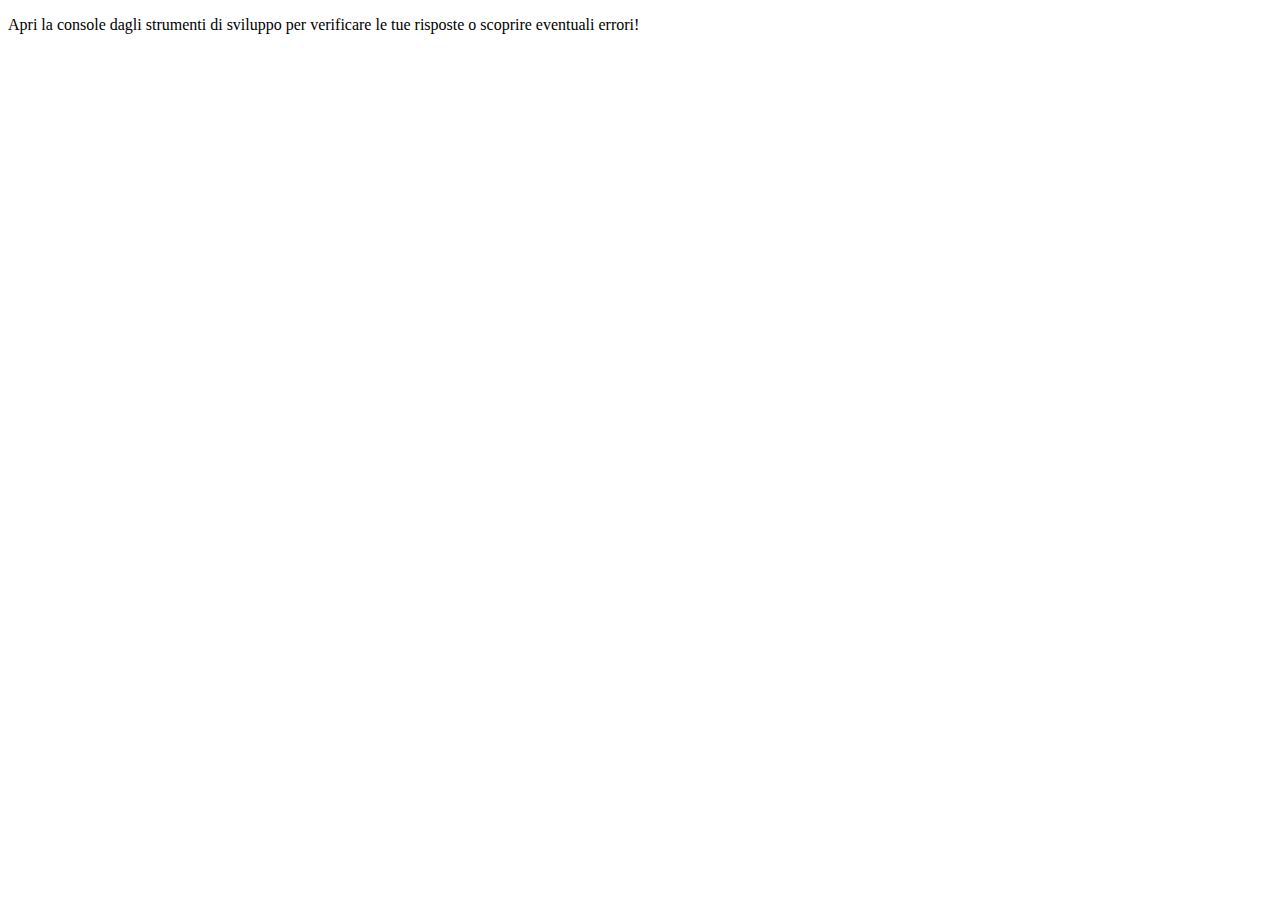
<file: esercizio-js1/index.html>
<!DOCTYPE html>
<html lang="en">
  <head>
    <meta charset="UTF-8" />
    <meta name="viewport" content="width=device-width, initial-scale=1.0" />
    <title>Esercizi JS</title>
  </head>
  <body>
    <main>
      <p>
        Apri la console dagli strumenti di sviluppo per verificare le tue
        risposte o scoprire eventuali errori!
      </p>
    </main>
    <script src="D1.js"></script>
  </body>
</html>
</file>
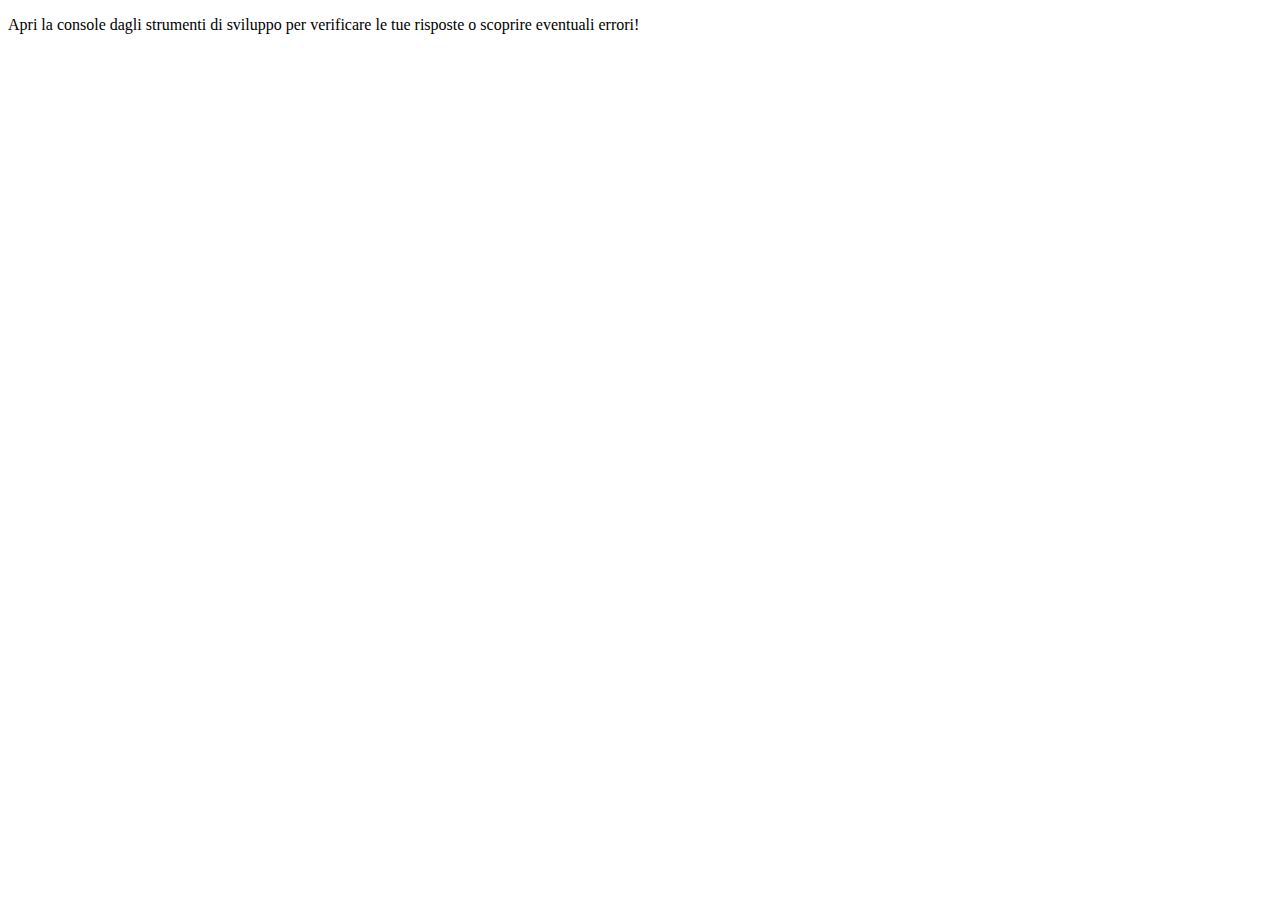
<file: ES-2WEEK/esercizio-js1/index.html>
<!DOCTYPE html>
<html lang="en">
  <head>
    <meta charset="UTF-8" />
    <meta name="viewport" content="width=device-width, initial-scale=1.0" />
    <title>Esercizi JS</title>
  </head>
  <body>
    <main>
      <p>
        Apri la console dagli strumenti di sviluppo per verificare le tue
        risposte o scoprire eventuali errori!
      </p>
    </main>
    <script src="D1.js"></script>
  </body>
</html>
</file>
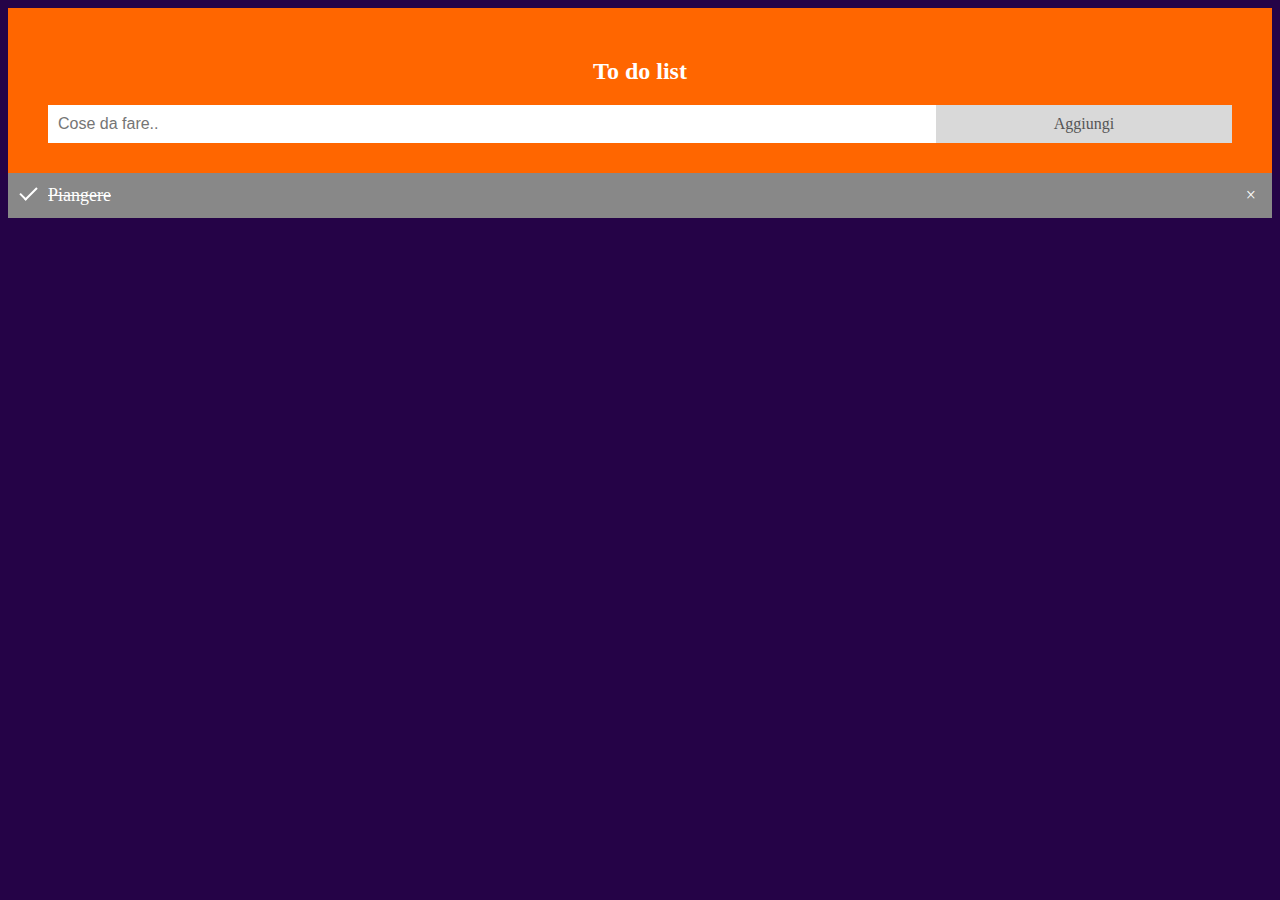
<file: ES-3WEEK/ES3/index.html>
<!DOCTYPE html>
<html lang="en">
<head>
    <meta charset="UTF-8">
    <meta name="viewport" content="width=device-width, initial-scale=1.0">
    <title>To Do List</title>
    <link rel="stylesheet" href="./index.css">
</head>
<body>
    <div id="myDIV" class="header">
        <h2>To do list</h2>
        <input type="text" id="myInput" placeholder="Cose da fare..">
        <span onclick="newElement()" class="btn">Aggiungi</span>
    </div>
    <ul id="myUL">
        <li class="checked">Piangere</li>
    </ul>
    <script src="./index.js"></script>
</body>
</html>
</file>
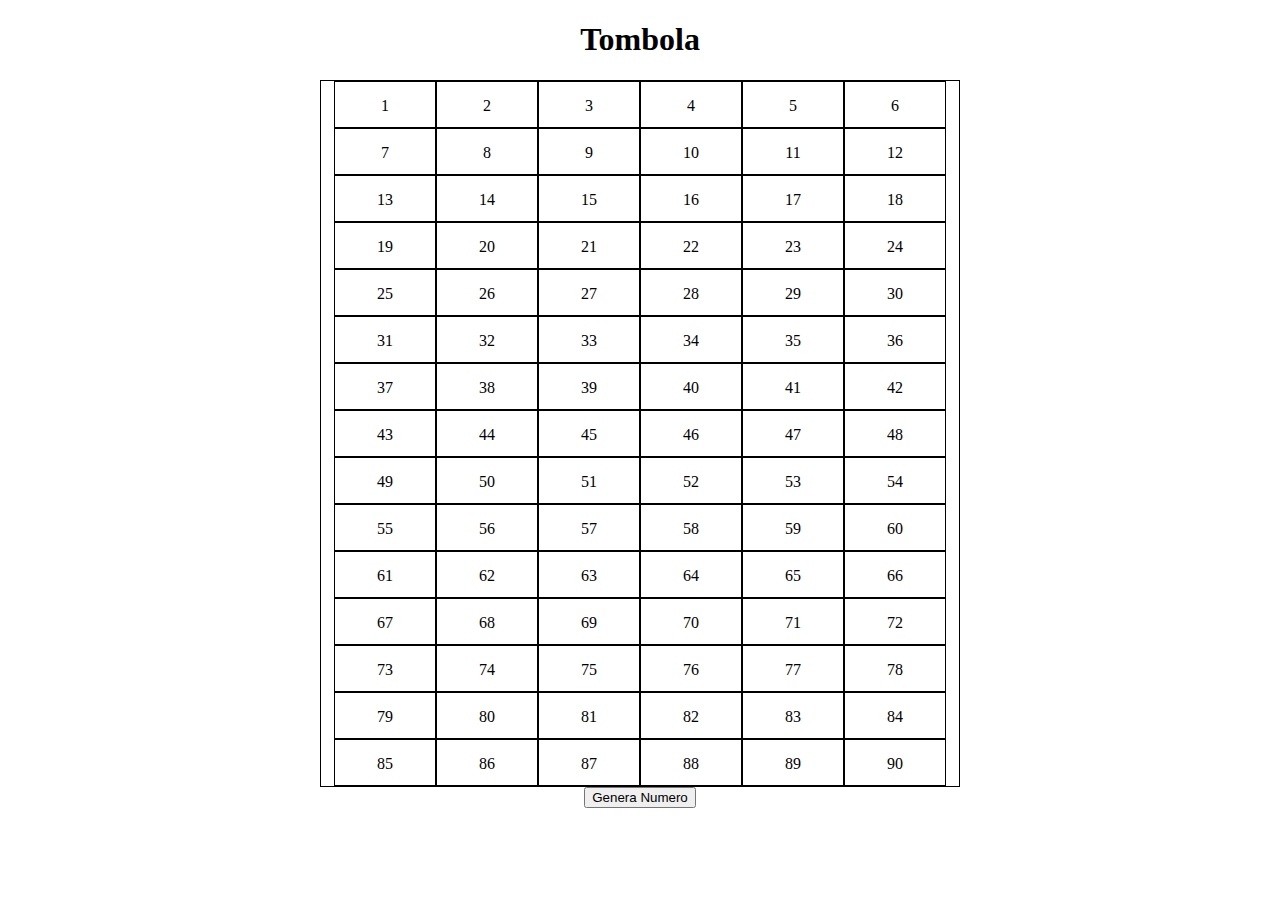
<file: ES-3WEEK/ES4/index.html>
<!DOCTYPE html>
<html lang="en">
<head>
    <meta charset="UTF-8">
    <meta name="viewport" content="width=device-width, initial-scale=1.0">
    <link rel="stylesheet" href="./css/index.css">
    <title>Tombola</title>
</head>
<body>
    <h1>Tombola</h1>
    <div id="tabellone"></div>
    <button id="btnRandom">Genera Numero</button>
    <p id="numeroGenerato"></p>
    <script src="js/index.js"></script>
</body>
</html>
</file>
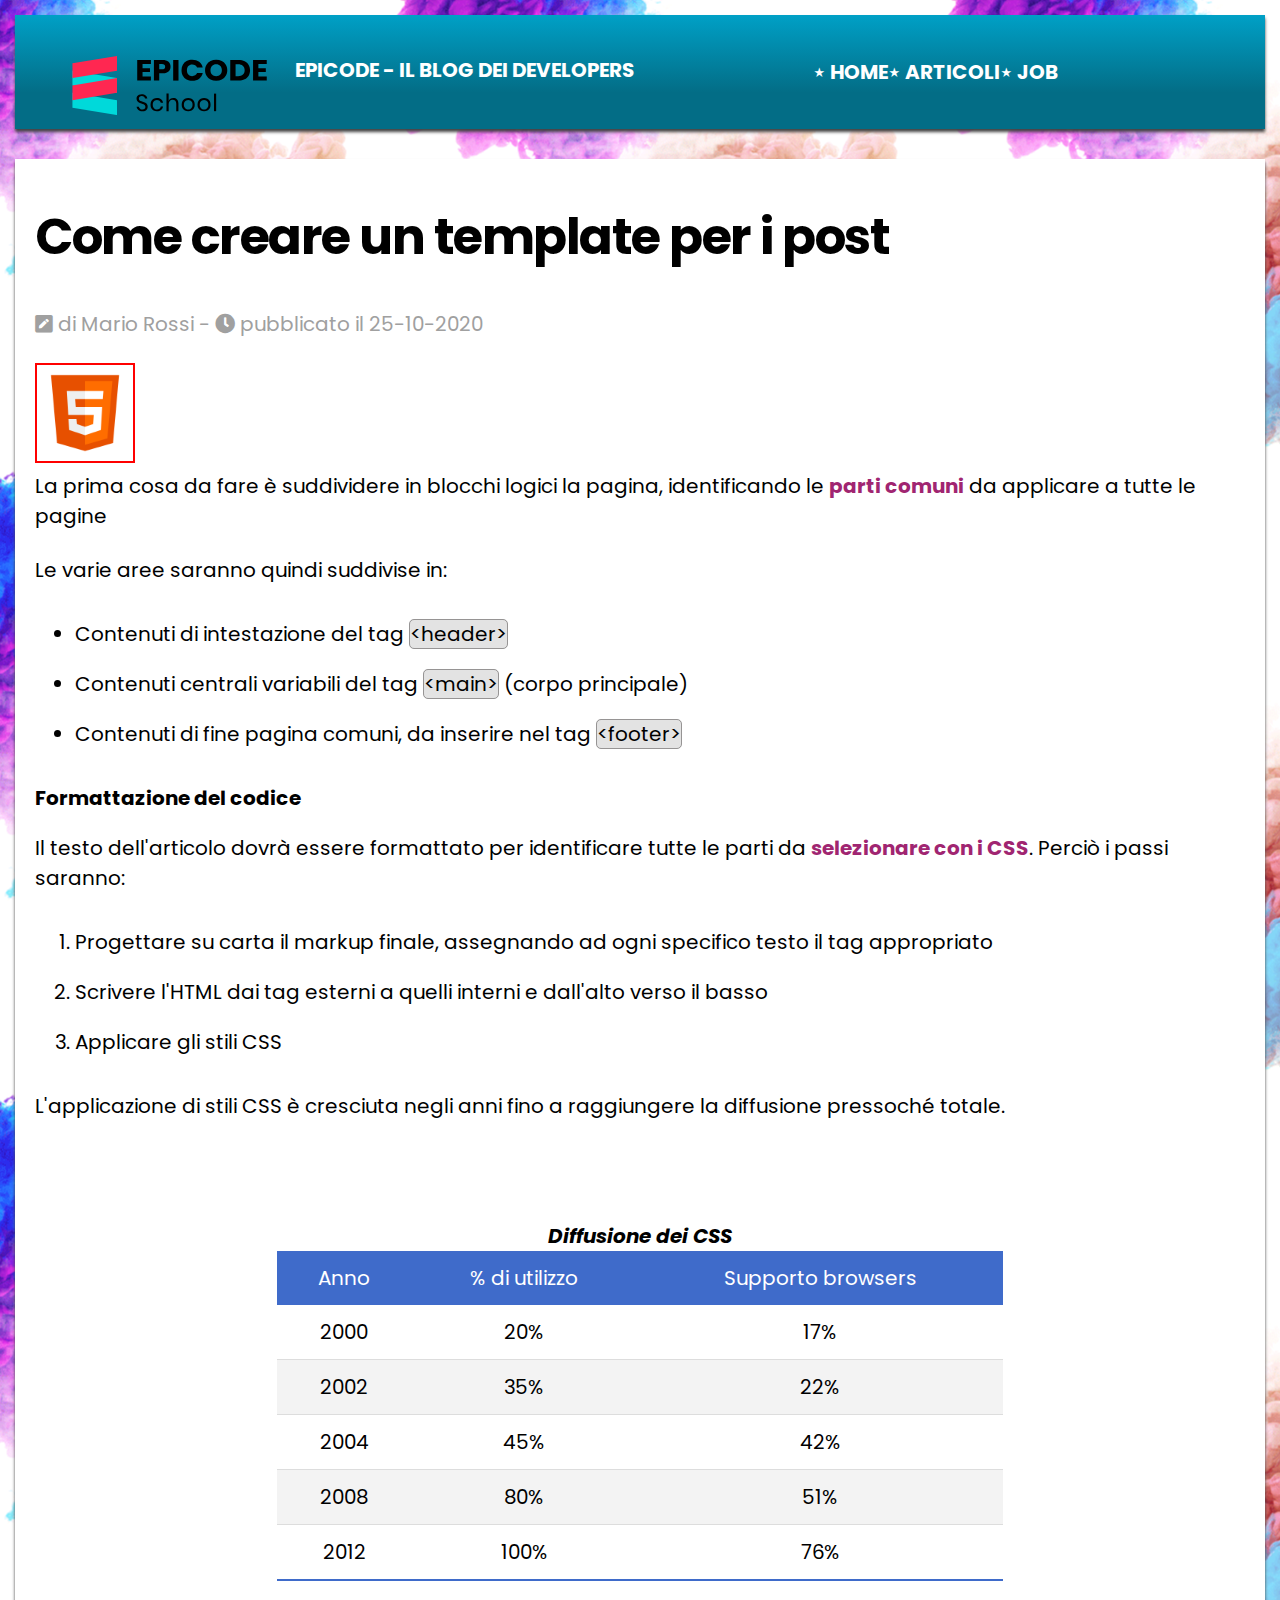
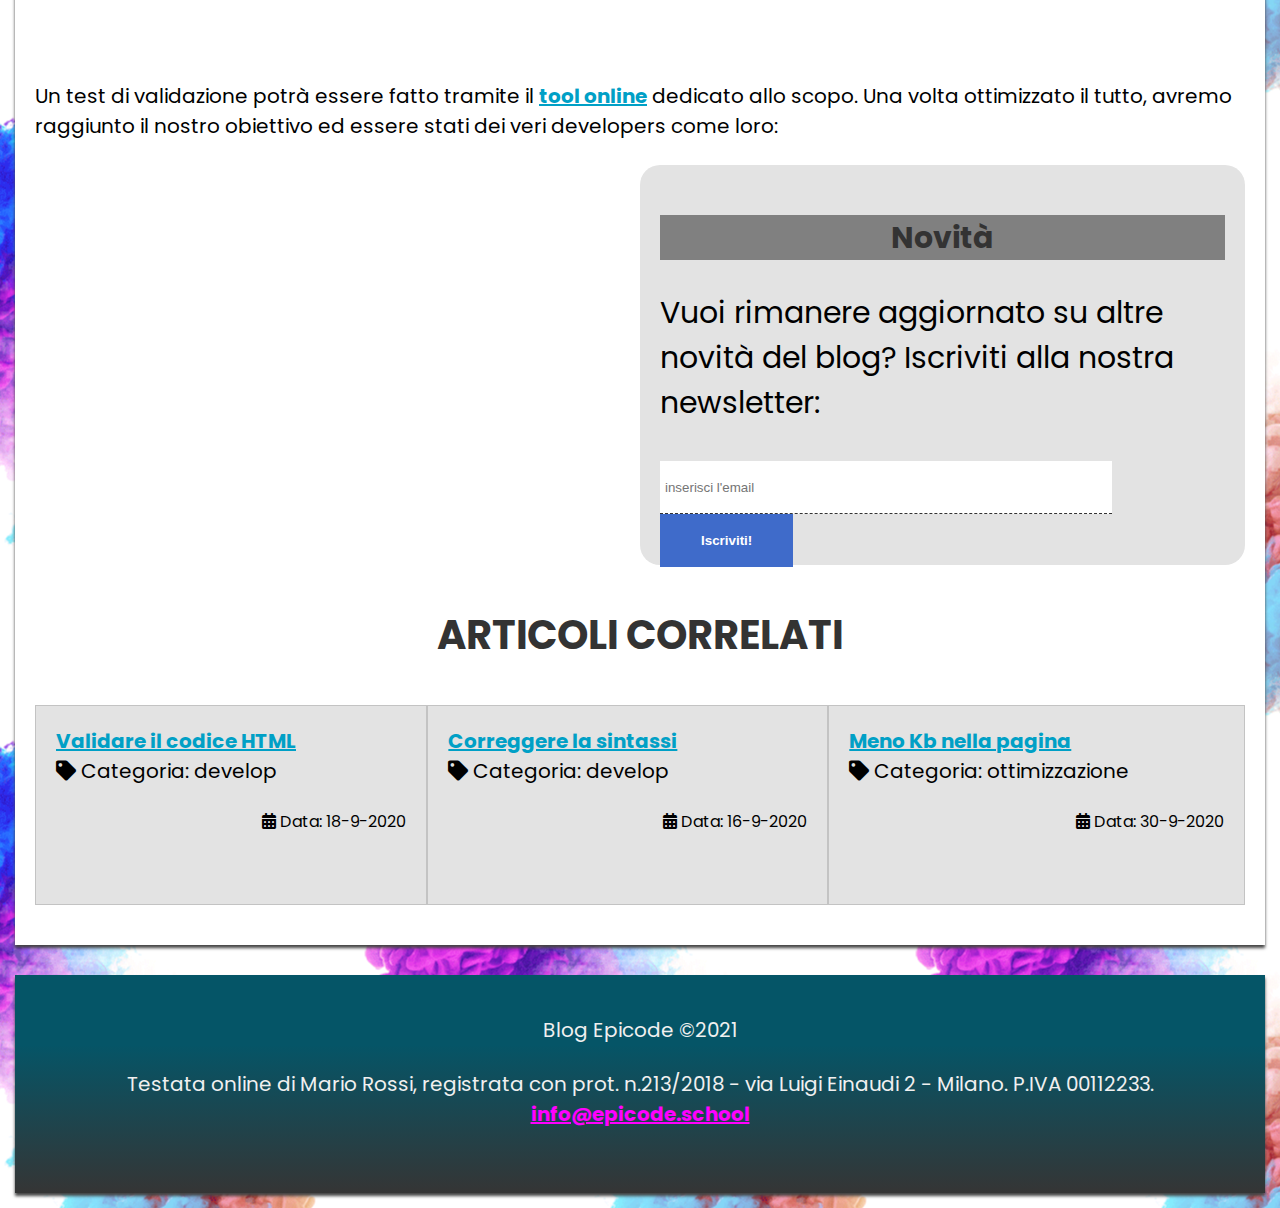
<file: ES-5WEEK/ES1-5Week/index.html>
<!DOCTYPE html>
<html lang="it">
  <head>
    <meta charset="utf-8" />
    <title>Sviluppo di una pagina web - Blog Epicode</title>
    <meta
      name="description"
      content="Primi passi operativi per creare un modello di pagina HTML per un post. Scopri come iniziare in modo facile."
    />
    <meta name="viewport" content="width=device-width, initial-scale=1" />
    <link rel="preconnect" href="https://fonts.gstatic.com" />
    <link href="https://fonts.googleapis.com/css2?family=Poppins&display=swap" rel="stylesheet" />
    <link rel="stylesheet" href="./assets/css/font-awesome.css" />
    <link rel="stylesheet" href="./assets/css/reset.css" />
    <link rel="stylesheet" href="./assets/css/style.css" />
  </head>

  <body>
    <header>
      <div>
        <img src="./assets/img/logo.svg" alt="logo del blog" width="250" height="60" />
        <p>Epicode - Il blog dei developers</p>
      </div>
      <nav>
        <ul>
          <li><a href="index.html" title="Home Page">Home</a></li>
          <li><a href="articoli.html" title="Elenco degli articoli tecnici pubblicati">Articoli</a></li>
          <li><a href="contatti.html" title="Candidati inviando un tuo cv">Job</a></li>
        </ul>
      </nav>
    </header>

    <hr />

    <main>
      <article>
        <h1>Come creare un template per i post</h1>
        <p>
          <i class="fas fa-pen-square"></i> di Mario Rossi -
          <span><i class="fas fa-clock"></i> pubblicato il 25-10-2020</span>
        </p>
        <img id="html" src="./assets/img/html5-icon-1.jpg" alt="Logo HTML 5" />

        <p>
          La prima cosa da fare è suddividere in blocchi logici la pagina, identificando le
          <strong>parti comuni</strong> da applicare a tutte le pagine
        </p>

        <p>Le varie aree saranno quindi suddivise in:</p>
        <ul>
          <li>Contenuti di intestazione del tag <code>&lt;header&gt;</code></li>
          <li>Contenuti centrali variabili del tag <code>&lt;main&gt;</code> (corpo principale)</li>
          <li>Contenuti di fine pagina comuni, da inserire nel tag <code>&lt;footer&gt;</code></li>
        </ul>

        <h2>Formattazione del codice</h2>
        <p>
          Il testo dell'articolo dovrà essere formattato per identificare tutte le parti da
          <strong>selezionare con i CSS</strong>. Perciò i passi saranno:
        </p>
        <ol>
          <li>Progettare su carta il markup finale, assegnando ad ogni specifico testo il tag appropriato</li>
          <li>Scrivere l'HTML dai tag esterni a quelli interni e dall'alto verso il basso</li>
          <li>Applicare gli stili CSS</li>
        </ol>

        <p>L'applicazione di stili CSS è cresciuta negli anni fino a raggiungere la diffusione pressoché totale.</p>

        <table>
          <caption>
            Diffusione dei CSS
          </caption>
          <thead>
            <tr>
              <th>Anno</th>
              <th>% di utilizzo</th>
              <th>Supporto browsers</th>
            </tr>
          </thead>
          <tbody>
            <tr>
              <td>2000</td>
              <td>20&percnt;</td>
              <td>17&percnt;</td>
            </tr>
            <tr>
              <td>2002</td>
              <td>35&percnt;</td>
              <td>22&percnt;</td>
            </tr>
            <tr>
              <td>2004</td>
              <td>45&percnt;</td>
              <td>42&percnt;</td>
            </tr>
            <tr>
              <td>2008</td>
              <td>80&percnt;</td>
              <td>51&percnt;</td>
            </tr>
            <tr>
              <td>2012</td>
              <td>100&percnt;</td>
              <td>76&percnt;</td>
            </tr>
          </tbody>
        </table>

        <p>
          Un test di validazione potrà essere fatto tramite il
          <a href="https://jigsaw.w3.org/css-validator/" target="blank" title="Validatore CSS online del W3C"
            >tool online</a
          >
          dedicato allo scopo. Una volta ottimizzato il tutto, avremo raggiunto il nostro obiettivo ed essere stati dei
          veri developers come loro:
        </p>

        <iframe
          width="300"
          height="300"
          src="https://www.youtube.com/embed/dvOvHXruEDM"
          title="YouTube video player"
          allow="accelerometer; autoplay; clipboard-write; encrypted-media; gyroscope; picture-in-picture"
          allowfullscreen
        ></iframe>

        <section>
          <h2>Novità</h2>
          <p>Vuoi rimanere aggiornato su altre novità del blog? Iscriviti alla nostra newsletter:</p>

          <form method="POST" action="elabora_form.php">
            <fieldset>
              <input type="email" name="user_email" id="user_email" placeholder="inserisci l'email" required />
              <button type="submit">Iscriviti!</button>
            </fieldset>
          </form>
        </section>
      </article>

      <aside>
        <h2>Articoli correlati</h2>
        <div>
          <a href="post2.html" title="Passaggi guidati per validare correttamente tutto il codice sviluppato"
            >Validare il codice HTML</a
          >
          <p><i class="fas fa-tag"></i> Categoria: develop</p>
          <p><i class="fas fa-calendar-alt"></i> Data: 18-9-2020</p>
        </div>

        <div>
          <a href="post3.html" title="Passaggi guidati per controllare e correggere tutto il codice sviluppato"
            >Correggere la sintassi</a
          >
          <p><i class="fas fa-tag"></i> Categoria: develop</p>
          <p><i class="fas fa-calendar-alt"></i> Data: 16-9-2020</p>
        </div>

        <div>
          <a href="post4.html" title="Consigli ed approcci per ridurre il peso della pagina">Meno Kb nella pagina</a>
          <p><i class="fas fa-tag"></i> Categoria: ottimizzazione</p>
          <p><i class="fas fa-calendar-alt"></i> Data: 30-9-2020</p>
        </div>
      </aside>
    </main>

    <hr />

    <footer>
      <p>Blog Epicode &copy;2021</p>
      <address>
        Testata online di Mario Rossi, registrata con prot. n.213/2018 - via Luigi Einaudi 2 - Milano. P.IVA 00112233.
        <a href="mailto:info@epicode.school" title="contattami per informazioni/lavoro/privacy">info@epicode.school</a>
      </address>
    </footer>
  </body>
</html>
</file>
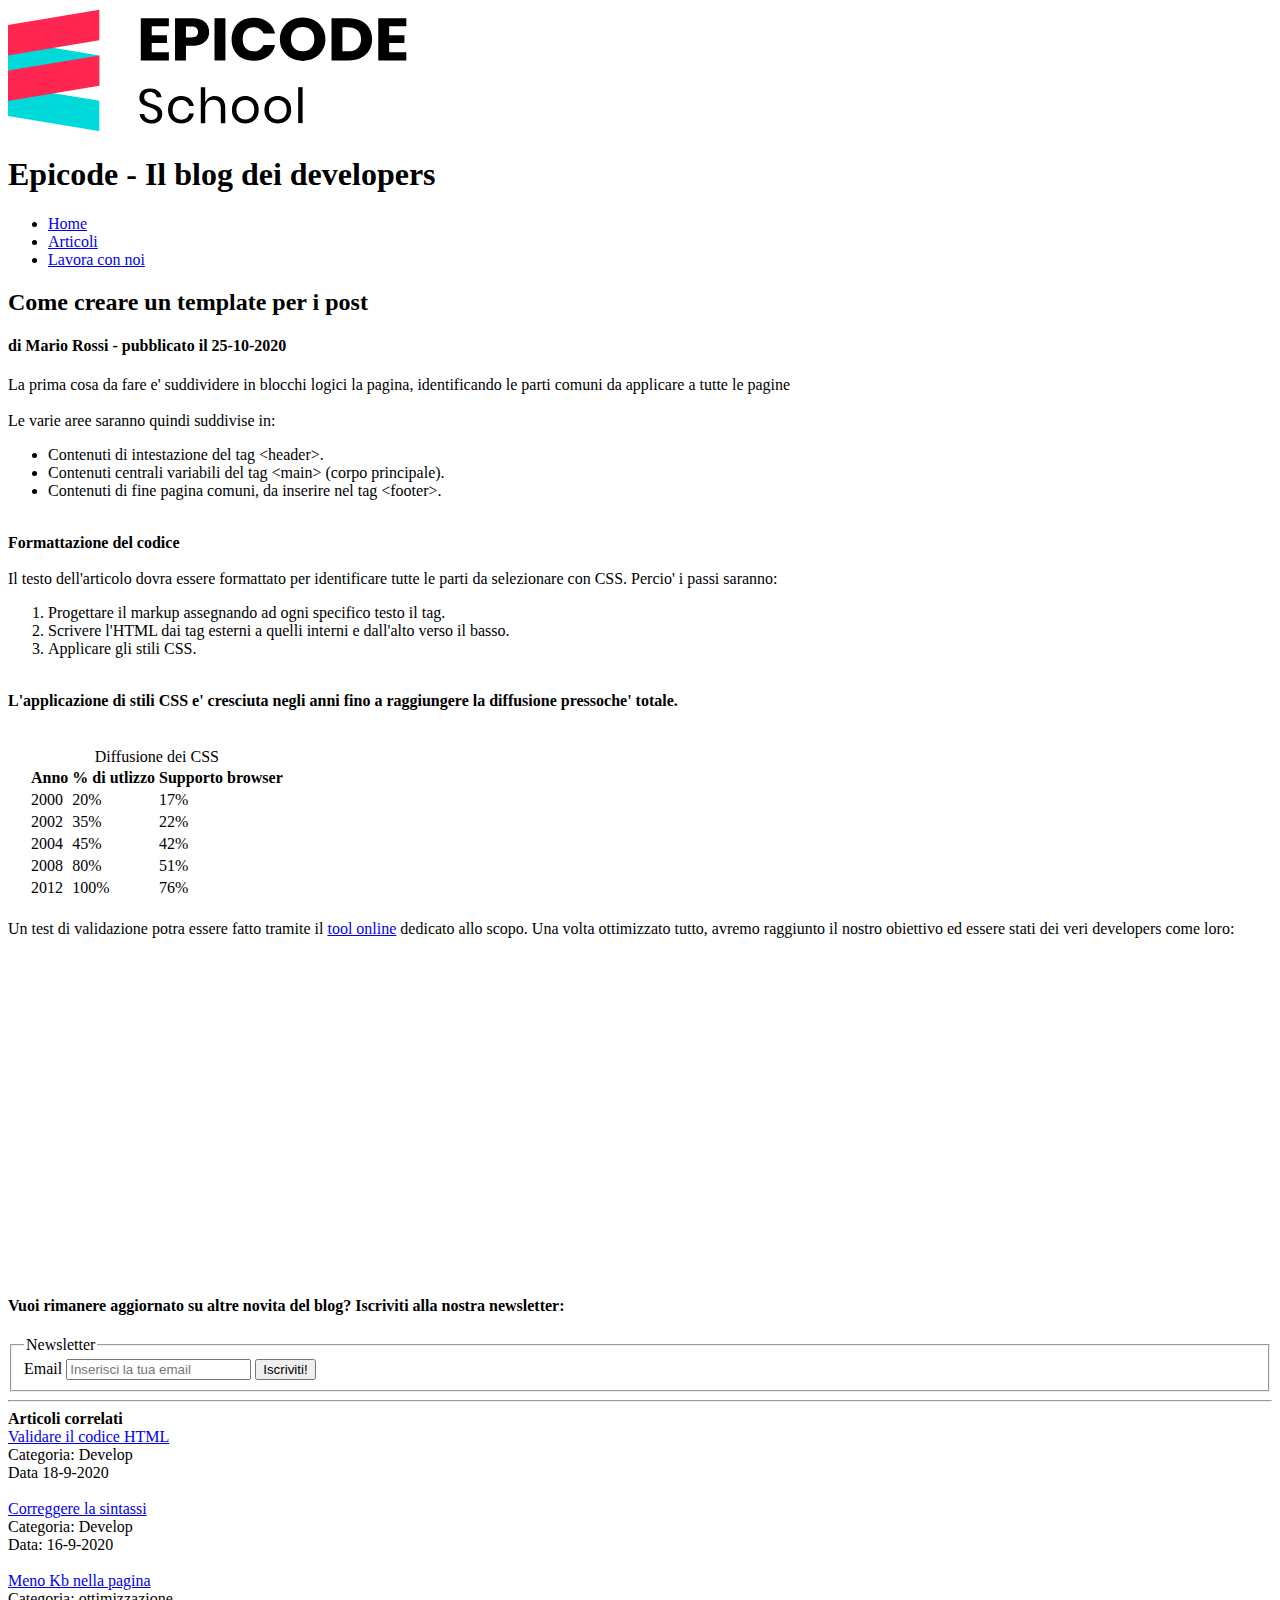
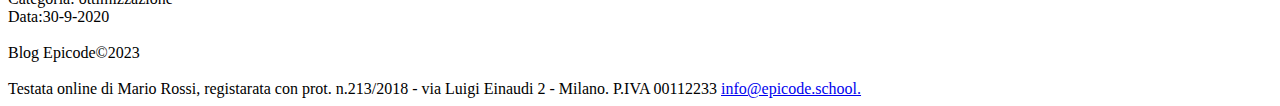
<file: secondo_esercizio.html>
<!DOCTYPE html>
<html lang="it">
<head>
    <meta charset="UTF-8">
    <meta name="viewport" content="width=device-width, initial-scale=1.0">
    <title>Sviluppo di una pagina Web</title>
    <meta name="description" content="Primi passi operativi per creare un modello di pagina HTML per un post. Scopri come iniziare in modo facile.">
    <style>
        p {
            margin: 0px;
        }
        table {
            margin: 20px
        }
    </style>
</head>
<body>
    <header>
        <img src="asset/assets/img/logo.svg">
        <h1>Epicode - Il blog dei developers</h1>
    </header>
<nav>
    <ul>
        <li><a href="#">Home</a></li>
        <li><a href="#">Articoli</a></li>
        <li><a href="#">Lavora con noi</a></li>
    </ul>
</nav>
<main>
    <article>      
        <h2>Come creare un template per i post</h2>
        <h4>di Mario Rossi - pubblicato il 25-10-2020</h4>
        <p>La prima cosa da fare e' suddividere in blocchi logici la pagina, identificando le parti comuni da applicare a tutte le pagine</p><br>
        <p>Le varie aree saranno quindi suddivise in:</p>
        <ul>
          <li>Contenuti di intestazione del tag &lt;header&gt;.</li>
          <li>Contenuti centrali variabili del tag &lt;main&gt; (corpo principale).</li>
          <li>Contenuti di fine pagina comuni, da inserire nel tag &lt;footer&gt;.</li>
        </ul>
        <br>
        <p><b>Formattazione del codice</b></p>
        <br>
        <p>Il testo dell'articolo dovra essere formattato per identificare tutte le parti da selezionare con CSS. Percio' i passi saranno:</p>
        <ol>
          <li>Progettare il markup assegnando ad ogni specifico testo il tag.</li>
          <li>Scrivere l'HTML dai tag esterni a quelli interni e dall'alto verso il basso.</li>
          <li>Applicare gli stili CSS.</li>
        </ol>
        <br>
    </article>
  <p><b>L'applicazione di stili CSS e' cresciuta negli anni fino a raggiungere la diffusione pressoche' totale.</b></p>
   <br>
   <table>
    <caption>Diffusione dei CSS</caption>
        <tr>
            <th>Anno</th> 
            <th>% di utlizzo</th>
            <th>Supporto browser</th>
        </tr>
        <tr>
            <td>2000</td> 
            <td>20%</td>
            <td>17%</td>
        </tr> 
        <tr>
            <td>2002</td> 
            <td>35%</td>
            <td>22%</td>
        </tr> 
        <tr>
            <td>2004</td> 
            <td>45%</td>
            <td>42%</td>
        </tr> 
        <tr>
            <td>2008</td> 
            <td>80%</td>
            <td>51%</td>
        </tr> 
        <tr>
            <td>2012</td> 
            <td>100%</td>
            <td>76%</td>
        </tr> 
  </table>
  <p>Un test di validazione potra essere fatto tramite il <a href="https://validator.w3.org/" target="_blank">tool online</a> dedicato allo scopo.
    Una volta ottimizzato tutto, avremo raggiunto il nostro obiettivo ed essere stati dei veri developers come loro:</p>
    <br>
<iframe width="560" height="315" src="https://www.youtube.com/embed/fJEbVCrEMSE?si=opETshHY5GHM6Gpk" title="YouTube video player" frameborder="0" allow="accelerometer; autoplay; clipboard-write; encrypted-media; gyroscope; picture-in-picture; web-share" allowfullscreen></iframe>
  </main>
 <h4>Vuoi rimanere aggiornato su altre novita del blog? Iscriviti alla nostra newsletter:</h4>
 <form method="get|post" action="#">
    <fieldset>
        <legend>Newsletter</legend>
        <label for="email">Email</label>
        <input type="email" id="email" name="email" placeholder="Inserisci la tua email">
        <button type="submit">Iscriviti!</button>
    </fieldset>
 </form>
 <aside>
    <hr>
    <p><b>Articoli correlati</b></p>
    <p><a href="#" target="_blank">Validare il codice HTML</a></p>
    <p>Categoria: Develop</p>
    <p>Data 18-9-2020</p>
    <br>
    <p><a href="#" target="_blank">Correggere la sintassi</a></p>
    <p>Categoria: Develop</p>
    <p>Data: 16-9-2020</p>
    <br>
    <p><a href="#" target="_blank">Meno Kb nella pagina</a></p>
    <p>Categoria: ottimizzazione</p>
    <p>Data:30-9-2020</p>
 </aside>
 <br>
 <footer>
    <p>Blog Epicode&copy;2023</p>
    <br>
    <p>Testata online di Mario Rossi, registarata con prot. n.213/2018 - via Luigi Einaudi 2 - Milano. 
        P.IVA 00112233  <a href="mailto:info@epicode.school">info@epicode.school.</a>
    </p>
 </footer>
</body>      
</html>
</file>
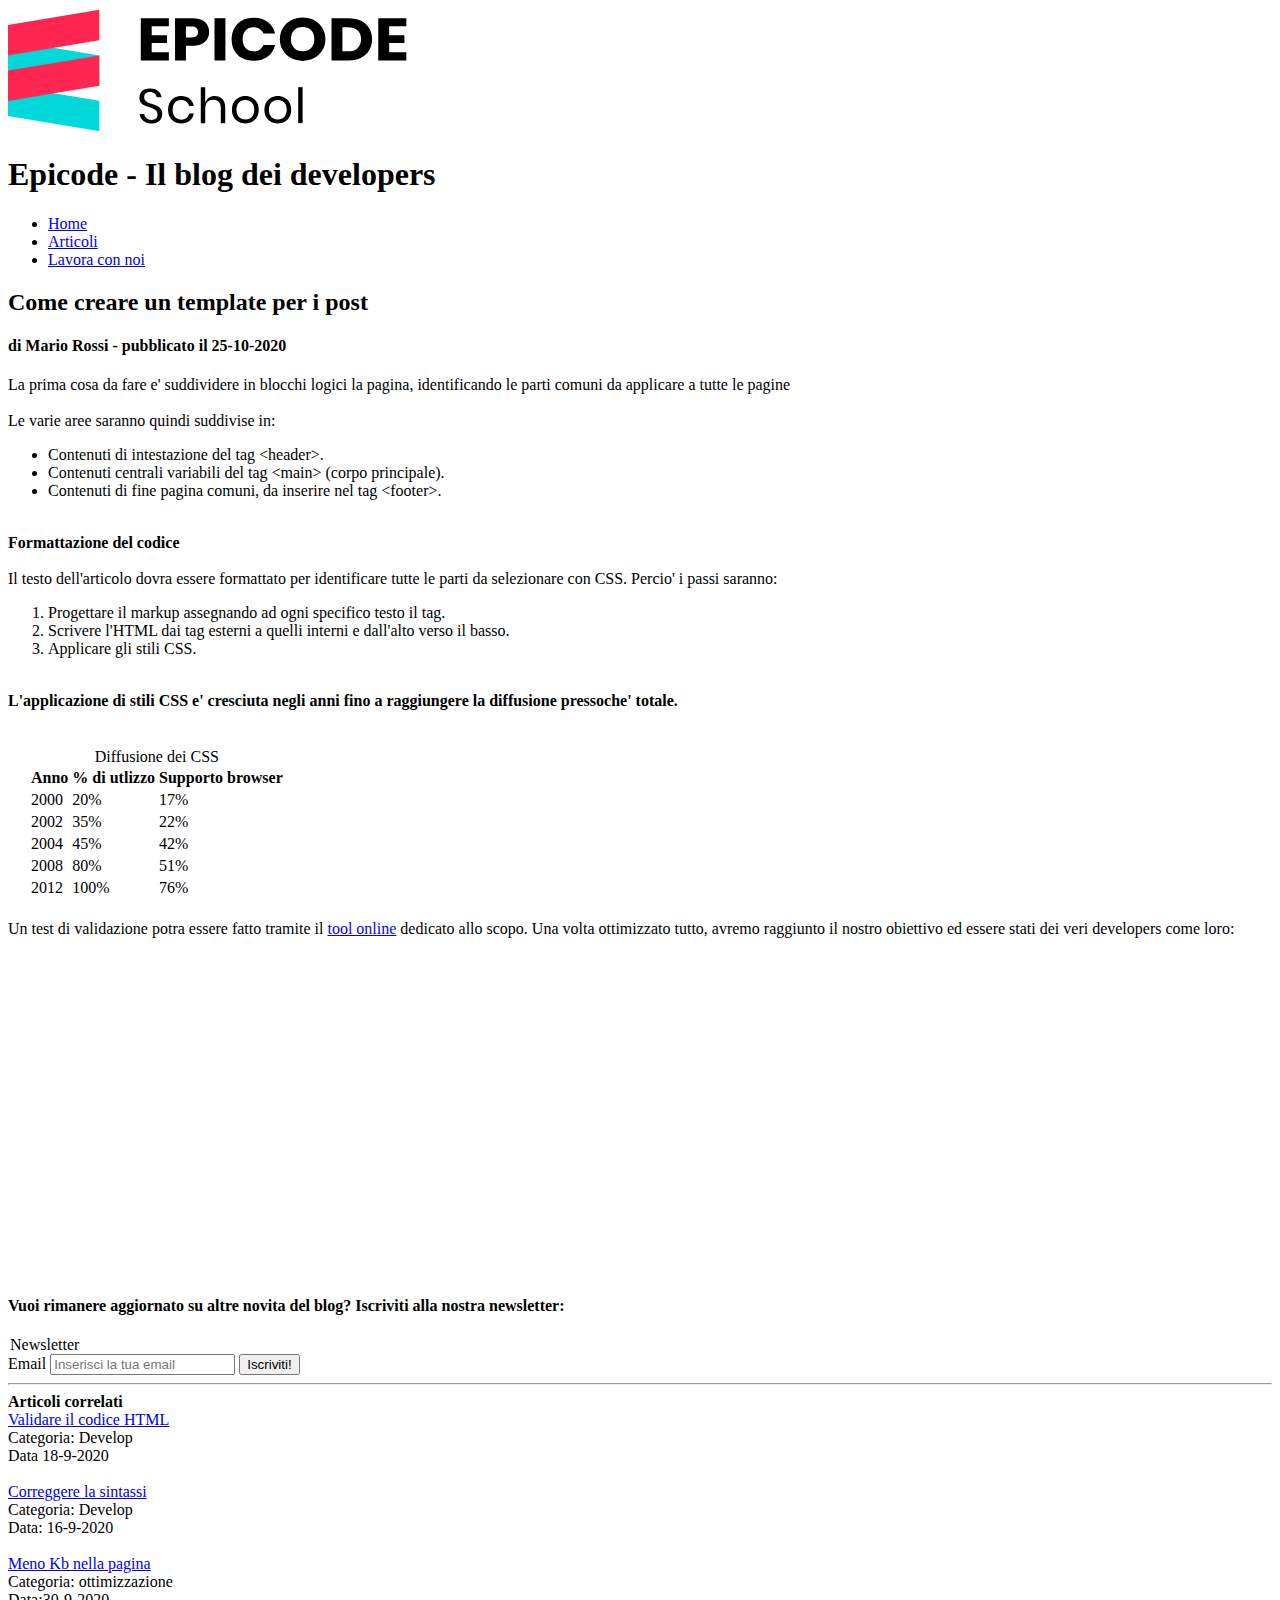
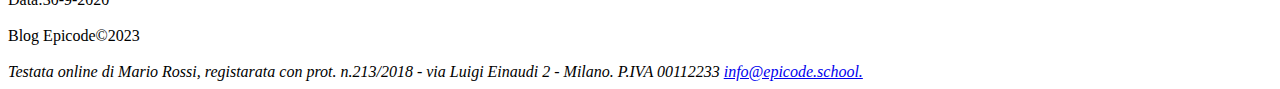
<file: secondo-esercizio/secondo_esercizio.html>
<!DOCTYPE html>
<html lang="it">
<head>
    <meta charset="UTF-8">
    <meta name="viewport" content="width=device-width, initial-scale=1.0">
    <title>Sviluppo di una pagina Web</title>
    <meta name="description" content="Primi passi operativi per creare un modello di pagina HTML per un post. Scopri come iniziare in modo facile.">
    <style>
        p {
            margin: 0px;
        }
        table {
            margin: 20px
        }
    </style>
</head>
<body>
    <header>
        <img src="asset/assets/img/logo.svg" alt="Logo di Epicode">
        <h1>Epicode - Il blog dei developers</h1>
    </header>
<nav>
    <ul>
        <li><a href="#">Home</a></li>
        <li><a href="#">Articoli</a></li>
        <li><a href="#">Lavora con noi</a></li>
    </ul>
</nav>
<main>
    <article>      
        <h2>Come creare un template per i post</h2>
        <h4>di Mario Rossi - pubblicato il 25-10-2020</h4>
        <p>La prima cosa da fare e' suddividere in blocchi logici la pagina, identificando le parti comuni da applicare a tutte le pagine</p><br>
        <p>Le varie aree saranno quindi suddivise in:</p>
        <ul>
          <li>Contenuti di intestazione del tag &lt;header&gt;.</li>
          <li>Contenuti centrali variabili del tag &lt;main&gt; (corpo principale).</li>
          <li>Contenuti di fine pagina comuni, da inserire nel tag &lt;footer&gt;.</li>
        </ul>
        <br>
        <p><b>Formattazione del codice</b></p>
        <br>
        <p>Il testo dell'articolo dovra essere formattato per identificare tutte le parti da selezionare con CSS. Percio' i passi saranno:</p>
        <ol>
          <li>Progettare il markup assegnando ad ogni specifico testo il tag.</li>
          <li>Scrivere l'HTML dai tag esterni a quelli interni e dall'alto verso il basso.</li>
          <li>Applicare gli stili CSS.</li>
        </ol>
        <br>
    </article>
  <p><b>L'applicazione di stili CSS e' cresciuta negli anni fino a raggiungere la diffusione pressoche' totale.</b></p>
   <br>
   <table>
    <caption>Diffusione dei CSS</caption>
        <tr>
            <th>Anno</th> 
            <th>% di utlizzo</th>
            <th>Supporto browser</th>
        </tr>
        <tr>
            <td>2000</td> 
            <td>20%</td>
            <td>17%</td>
        </tr> 
        <tr>
            <td>2002</td> 
            <td>35%</td>
            <td>22%</td>
        </tr> 
        <tr>
            <td>2004</td> 
            <td>45%</td>
            <td>42%</td>
        </tr> 
        <tr>
            <td>2008</td> 
            <td>80%</td>
            <td>51%</td>
        </tr> 
        <tr>
            <td>2012</td> 
            <td>100%</td>
            <td>76%</td>
        </tr> 
  </table>
  <p>Un test di validazione potra essere fatto tramite il <a href="https://validator.w3.org/" target="_blank">tool online</a> dedicato allo scopo.
    Una volta ottimizzato tutto, avremo raggiunto il nostro obiettivo ed essere stati dei veri developers come loro:</p>
    <br>
<iframe width="560" height="315" src="https://www.youtube.com/embed/fJEbVCrEMSE?si=opETshHY5GHM6Gpk" title="YouTube video player" frameborder="0" allow="accelerometer; autoplay; clipboard-write; encrypted-media; gyroscope; picture-in-picture; web-share" allowfullscreen></iframe>
  </main>
 <h4>Vuoi rimanere aggiornato su altre novita del blog? Iscriviti alla nostra newsletter:</h4>
 <form method="#" action="#">
        <legend>Newsletter</legend>
        <label for="email">Email</label>
        <input type="email" id="email" name="email" placeholder="Inserisci la tua email">
        <button type="submit">Iscriviti!</button>
 </form>
<aside>
    <hr>
 <div>
    <p><b>Articoli correlati</b></p>
    <p><a href="#" target="_blank">Validare il codice HTML</a></p>
    <p>Categoria: Develop</p>
    <p>Data 18-9-2020</p>
 </div>
    <br>
 <div>
    <p><a href="#" target="_blank">Correggere la sintassi</a></p>
    <p>Categoria: Develop</p>
    <p>Data: 16-9-2020</p>
 </div>
    <br>
 <div>
    <p><a href="#" target="_blank">Meno Kb nella pagina</a></p>
    <p>Categoria: ottimizzazione</p>
    <p>Data:30-9-2020</p>
 </div>
</aside>
 <br>
<footer>
    <p>Blog Epicode&copy;2023</p>
    <br>
    <address>Testata online di Mario Rossi, registarata con prot. n.213/2018 - via Luigi Einaudi 2 - Milano. 
        P.IVA 00112233  <a href="mailto:info@epicode.school">info@epicode.school.</address>
    </p>
</footer>
</body>      
</html>
</file>
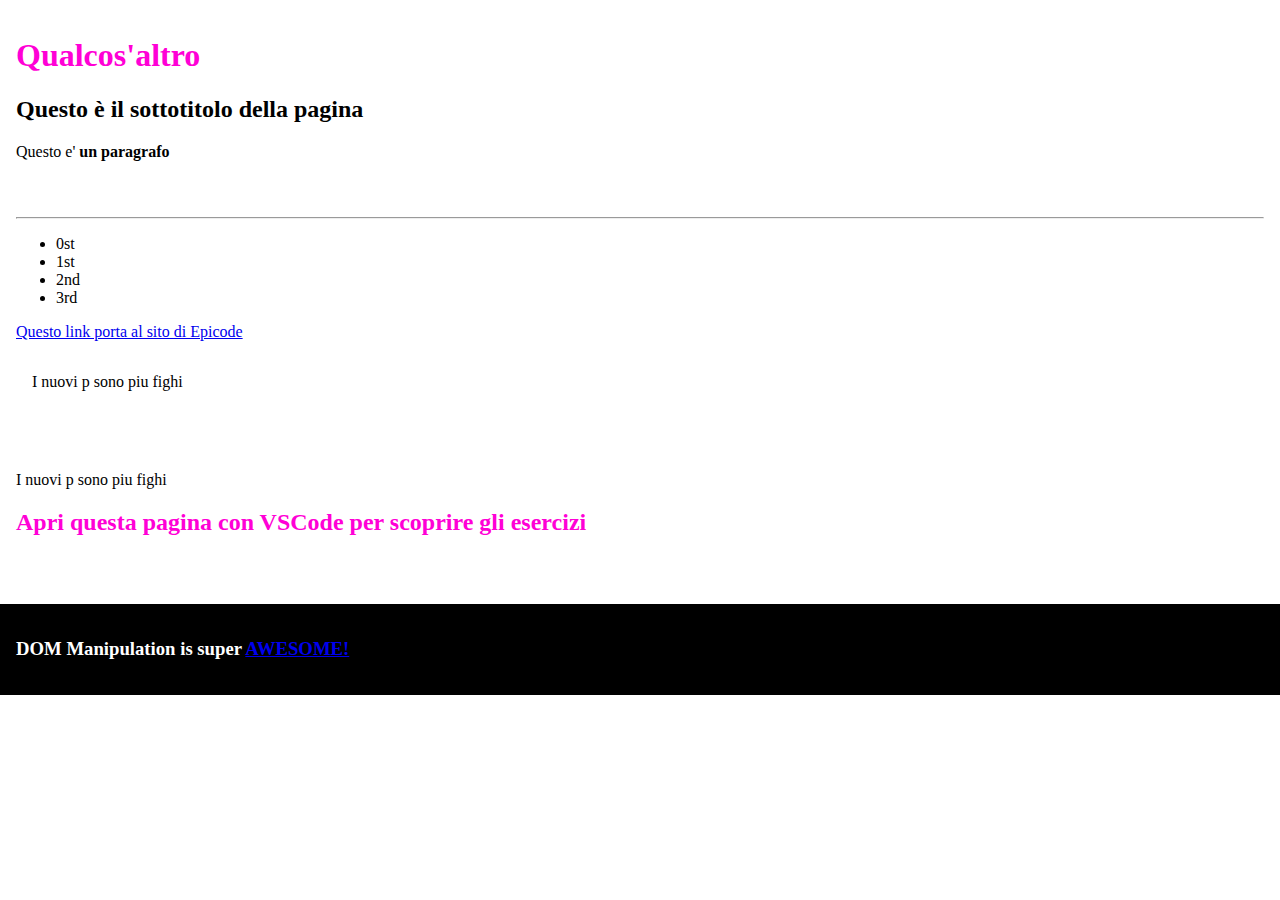
<file: ES-3WEEK/ES2/D7.html>
<!DOCTYPE html>
<html lang="it">
  <head>
    <meta charset="UTF-8" />
    <meta http-equiv="X-UA-Compatible" content="IE=edge" />
    <meta name="viewport" content="width=device-width, initial-scale=1.0" />
    <title>Document</title>
    <style>
      *,
      *::before,
      *::after {
        box-sizing: border-box;
      }

      body {
        margin: 0;
      }

      body div,
      footer {
        padding: 1rem;
      }

      footer {
        padding: 1rem;
        background-color: black;
        color: white;
      }

      .myHeading {
        color: #ff00d6;
      }
    </style>
  </head>

  <body>
    <div id="primo">
      <h1 id="titolo">Questo è il titolo della pagina</h1>
      <h2>Questo è il sottotitolo della pagina</h2>
    </div>

    <div>
      <hr />

      <ul id="firstList">
        <li>1st</li>
        <li>2nd</li>
        <li>3rd</li>
      </ul>

      <ul id="secondList">
        <li>1st</li>
        <li>2nd</li>
        <li>3rd</li>
      </ul>

      <a href="https://epicode.com/it/">Questo link porta al sito di Epicode</a>

      <div id="DIV">
        <p>Questo testo è un placeholder per gli esercizi</p>
      </div>
    </div>

    <div id="DIV">
      <p>Anche questo testo è per gli esercizi</p>
      <h2 id="changeMyColor" style="color: #ff00d6">
        Apri questa pagina con VSCode per scoprire gli esercizi
      </h2>
    </div>

    <div id="tableArea"></div>

    <footer>
      <h3>
        DOM Manipulation is super
        <a
          href="https://developer.mozilla.org/en-US/docs/Learn/JavaScript/Client-side_web_APIs/Manipulating_documents"
          >AWESOME!</a
        >
      </h3>
    </footer>
    <script>
      /* ESERCIZIO 1
       Scrivi una funzione per cambiare il titolo della pagina in qualcos'altro
    */

      const changeTitle = function () {
        const vecchioTitolo = document.querySelector('h1');
        vecchioTitolo.innerHTML = "Qualcos'altro"
      }
      changeTitle();

      /* ESERCIZIO 2
       Scrivi una funzione per aggiungere al titolo della pagina una classe "myHeading"
    */

      const addClassToTitle = function () {
        var element = document.getElementById('titolo');
        element.classList.add("myHeading");
      }
      addClassToTitle();

      /* ESERCIZIO 3
       Scrivi una funzione che cambi il testo dei p figli di un div
      */

      const changePcontent = function () {
        var element2 = document.querySelectorAll('div p');
        for(let i = 0; i < element2.length; i++)
        element2[i].innerHTML = "I nuovi p sono piu fighi";
      }
      changePcontent();
      /* ESERCIZIO 4
       Scrivi una funzione che cambi la proprietà href di ogni link (tranne quello nel footer) con il valore https://www.google.com
      */
// argomento di query selector ('a:not(footer a)')

      const changeUrls = function () {
       document.querySelector('a:not(footer a)').href = 'https://www.google.it/';
      }
      changeUrls();

      /* ESERCIZIO 5
       Scrivi una funzione che aggiunga un nuovo elemento lista alla seconda lista non ordinata
    */

      const addToTheSecond = function () {
        const newNode = document.createElement("li");
        const textNode = document.createTextNode('0st');
        newNode.appendChild(textNode);
        const list = document.getElementById("secondList");
        list.insertBefore(newNode, list.children[0]); 
      }
      addToTheSecond();

      /* ESERCIZIO 6
       Scrivi una funzione che aggiunga un paragrafo al primo div
    */

      const addParagraph = function () {
        const paragrafo = document.createElement("p");
        paragrafo.innerHTML = "Questo e' <b>un paragrafo</b>";
        document.getElementById("primo").appendChild(paragrafo);
      }
      addParagraph();

      /* ESERCIZIO 7
       Scrivi una funzione che faccia scomparire la prima lista non ordinata
    */

      const hideFirstUl = function () {
        const rimuovi = document.getElementById("firstList");
        rimuovi.remove();
      }
      hideFirstUl();

      /* ESERCIZIO 8 
       Scrivi una funzione che renda verde il background di ogni lista non ordinata
      */ // style.backgroundColor

      const paintItGreen = function () {
        let liste = document.querySelectorAll('ul');
        liste.style.backgroundColor = 'green';
      }
      paintItGreen();

      /* ESERCIZIO 9
       Scrivi una funzione che rimuova l'ultima lettera dall'h1 ogni volta che l'utente lo clicca
      */

      const makeItClickable = function () {
        let onClick = document.getElementById('titolo');
        
      }
      makeItClickable()

      /* ESERCIZIO 10
       Crea una funzione che, al click sul footer, riveli l'URL del link interno come contenuto di un alert()
       // stampare in un alert -> l'attributo che leggo
      */

      const revealFooterLink = function () {}

      /* ESERCIZIO 11
       Crea una funzione che crei una tabella nell'elemento con id "tableArea". 
       La tabella avrà 5 elementi e questa struttura: immagine, nome prodotto, quantità, prezzo
       prima creo createElement e poi popolo
    */

      const generateTable = function () {
        var tableArea = document.getElementById("tableArea");

  var table = document.createElement("table");

  var thead = table.createTHead();
  var headerRow = thead.insertRow(0);
  var headerCells = ["Immagine", "Nome Prodotto", "Quantità", "Prezzo"];

  for (var i = 0; i < headerCells.length; i++) {
    var th = document.createElement("th");
    th.textContent = headerCells[i];
    headerRow.appendChild(th);
  }

  var tbody = table.createTBody();

  for (var i = 0; i < 5; i++) {
    var row = tbody.insertRow(i);
   
    var cell1 = row.insertCell(0);
    cell1.innerHTML = '<img src="immagine' + i + '.jpg" alt="Immagine ' + i + '">';

    var cell2 = row.insertCell(1);
    cell2.textContent = "Prodotto " + (i + 1);

    var cell3 = row.insertCell(2);
    cell3.textContent = Math.floor(Math.random() * 10 + 1);

    var cell4 = row.insertCell(3);
    cell4.textContent = (Math.random() * 100).toFixed(2) + " €";
  }

  tableArea.appendChild(table);
      }
      generateTable();

      /* ESERCIZIO 12
       Crea una funzione che aggiunga una riga alla tabella precedentemente creata e fornisca i dati necessari come parametri
       // aggiungo una riga alla tabella e in quella riga aggiungo dei valori
    */

      const addRow = function () {}

      /* ESERCIZIO 14
      Crea una funzione che nasconda le immagini della tabella quando eseguita
      .style display none
    */

      const hideAllImages = function () {
        let hide = document.getElementById('tableArea');
        hide.style.display = 'none';
      }
      hideAllImages();

      /* EXTRA ESERCIZIO 15
      Crea una funzione che cambi il colore del h2 con id "changeMyColor" con un colore random ad ogni click ricevuto
      fare un colore random -> red, green, blue -> per ciascuno genero un numero da 0 a 255 (*255)-> rgb {red}{green}{blue}
    */

      const changeColorWithRandom = function () {}

      /* EXTRA ESERCIZIO 16
      Crea una funzione che elimini le vocali da ogni elemento testuale della pagina (puoi aiutarti con i nuovi metodi degli array di ES6)
    */

      const deleteVowels = function () {
      }
    </script>
  </body>
</html>
</file>
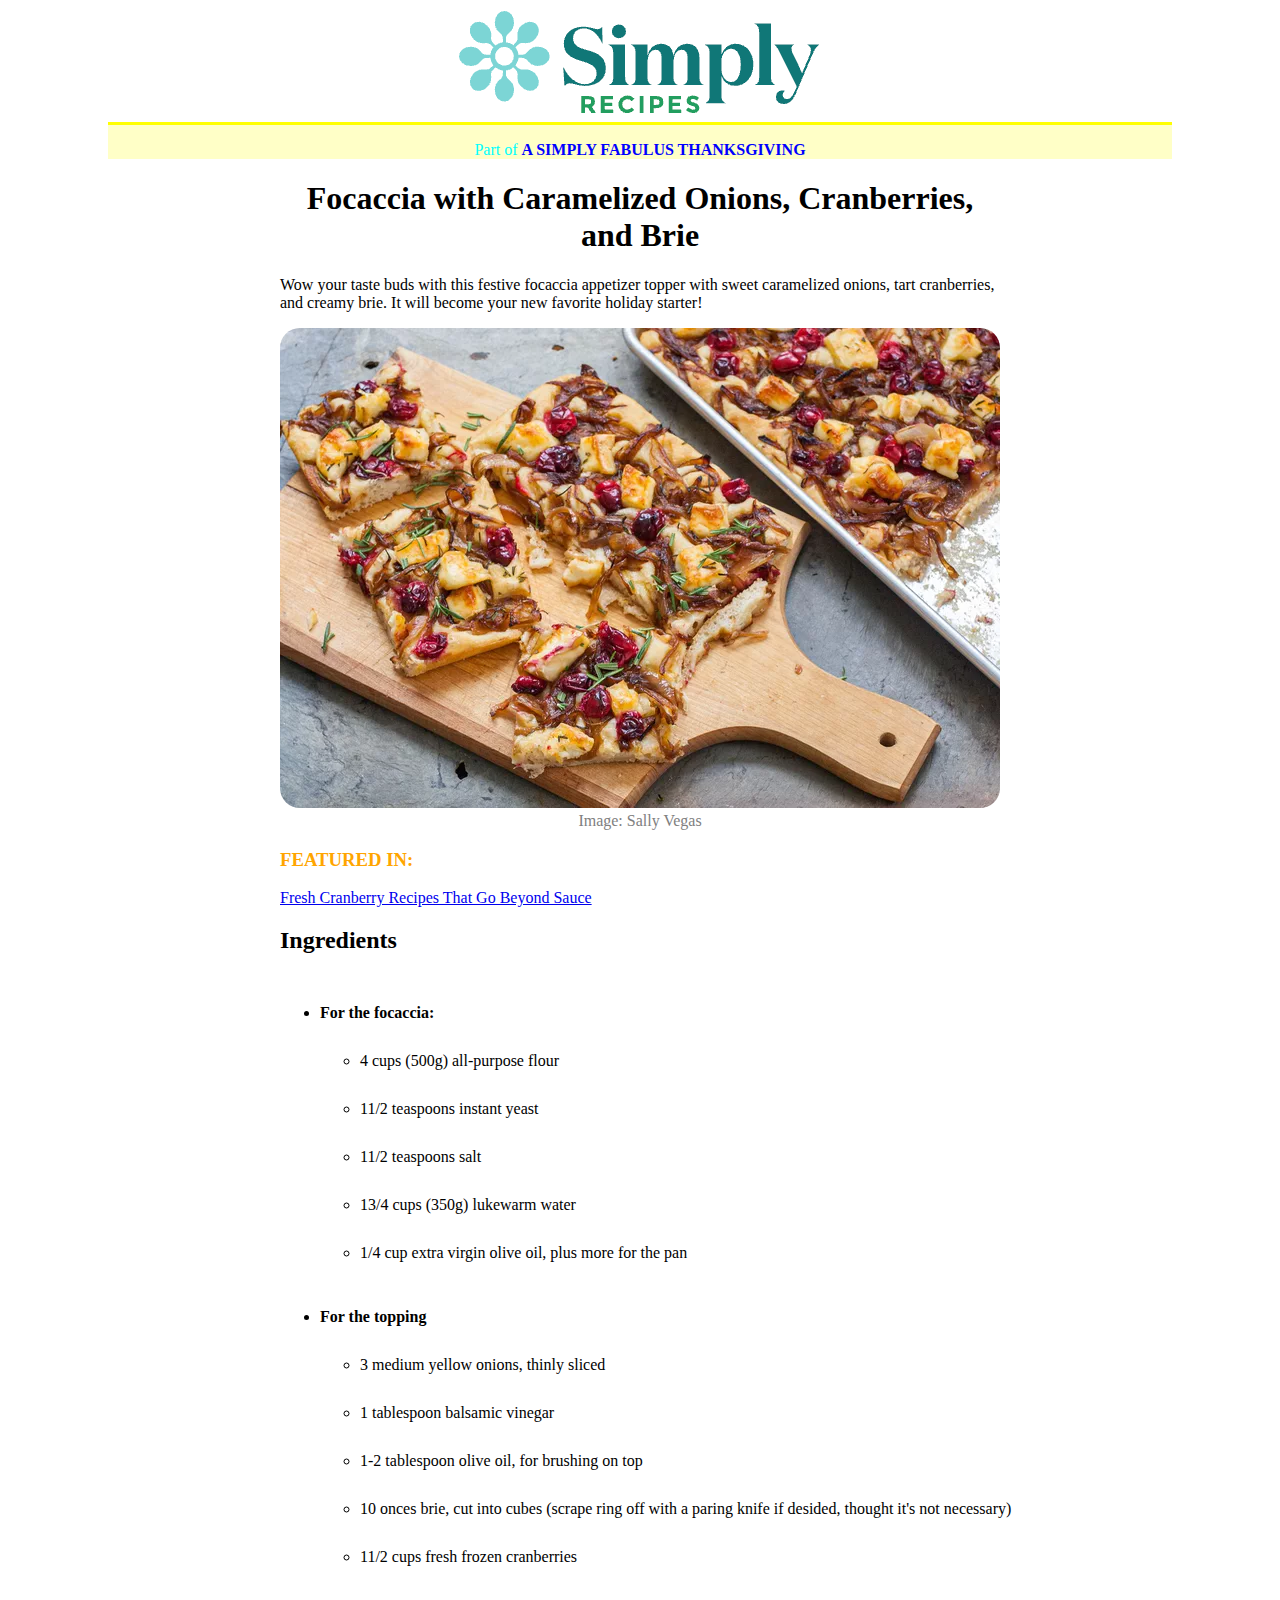
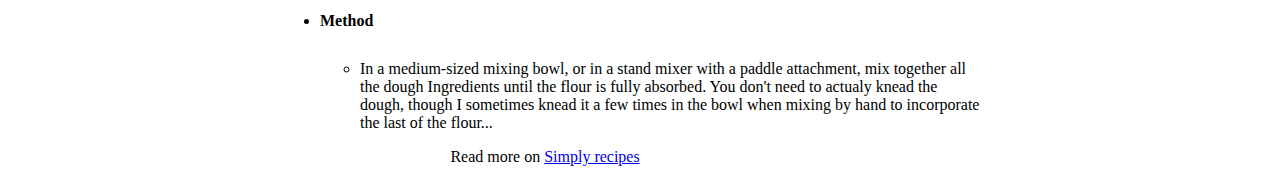
<file: terzo-esercizio/assets/terzo_esercizio.html>
<!DOCTYPE html>
<html lang="it">
<head>
    <meta charset="UTF-8">
    <meta name="viewport" content="width=device-width, initial-scale=1.0">
    <title>Focaccia Recipe</title>
    <link rel="stylesheet" href="terzo.css">
</head>
<body>

    <header>
        <img id="logo" src="logo.png" alt="Simply Logo">
    </header>
    <div class="simply">
        <p class="first">Part of <a class="child_of_first">A SIMPLY FABULUS THANKSGIVING</a></p>
    </div>
<main id="master">
    <div>
       <h1>Focaccia with Caramelized Onions, Cranberries, and Brie</h1>
       <p>Wow your taste buds with this festive focaccia appetizer topper with sweet caramelized onions, tart cranberries, and creamy brie. It will become your new favorite holiday starter!</p>
    </div>

      <img src="focaccia.png" alt="foto di una focaccia">

    <figcaption>Image: Sally Vegas</figcaption>
    <section>
        <h3>FEATURED IN:</h3>
        <p><a id="link1" href="#">Fresh Cranberry Recipes That Go Beyond Sauce</a></p>
    </section>
<article>
     <h2>Ingredients</h2>
     <div id="ingredients">
        <ul>
            <div class="chil_of_ingredients">
            <li>For the focaccia:
            </div>
                <ul>
                    <li class="interno">4 cups (500g) all-purpose flour</li>
                    <li class="interno">11/2 teaspoons instant yeast</li>
                    <li class="interno">11/2 teaspoons salt</li>
                    <li class="interno">13/4 cups (350g) lukewarm water</li>
                    <li class="interno">1/4 cup extra virgin olive oil, plus more for the pan</li>
                </ul>
            </li>
        </ul>
     </div>
     <div>
        <ul>
            <div class="topping">
            <li>For the topping
            </div>
                <ul>
                    <li class="interno">3 medium yellow onions, thinly sliced</li>
                    <li class="interno">1 tablespoon balsamic vinegar</li>
                    <li class="interno">1-2 tablespoon olive oil, for brushing on top</li>
                    <li class="interno">10 onces brie, cut into cubes (scrape ring off with a paring knife if desided, thought it's not necessary)</li>
                    <li class="interno">11/2 cups fresh frozen cranberries</li>
                </ul>
            </li>
        </ul>
     </div>
     <div>
        <ul>
            <div class="method">
            <li>Method
            </div>
                <ul>
                    <li>In a medium-sized mixing bowl, or in a stand mixer with a paddle attachment, mix together all<br>
                        the dough Ingredients until the flour is fully absorbed. You don't need to actualy knead the<br>
                        dough, though I sometimes knead it a few times in the bowl when mixing by hand to incorporate<br>
                        the last of the flour...
                    </li>
                </ul>
            </li>
        </ul>              
    </div>            
</article>
</main>
<footer>
    <p>Read more on <a href="#">Simply recipes</a></p>
</footer>


</body>
</html>
</file>
<file: ES-3WEEK/ES3/index.css>
* {
    box-sizing: border-box;
  }
html{
    background-color: rgb(37, 3, 71);
}
ul {
    margin: 0;
    padding: 0;
  }
  

ul li {
    cursor: pointer;
    position: relative;
    padding: 12px 8px 12px 40px;
    background: #eee;
    font-size: 18px;
    transition: 0.2s;

    
    -webkit-user-select: none;
    -moz-user-select: none;
    -ms-user-select: none;
    user-select: none;
  }
  

ul li:nth-child(odd) {
    background: #f9f9f9;
  }
  

ul li:hover {
    background: #ddd;
  }
  

ul li.checked {
    background: #888;
    color: #fff;
    text-decoration: line-through;
  }

ul li.checked::before {
    content: '';
    position: absolute;
    border-color: #fff;
    border-style: solid;
    border-width: 0 2px 2px 0;
    top: 10px;
    left: 16px;
    transform: rotate(45deg);
    height: 15px;
    width: 7px;
  }
  

.close {
    position: absolute;
    right: 0;
    top: 0;
    padding: 12px 16px 12px 16px;
  }
  
.close:hover {
    background-color: #ff6600;
    color: white;
  }
  

.header {
   background-color: #ff6600;
    padding: 30px 40px;
    color: white;
    text-align: center;
  }
  

.header:after {
    content: "";
    display: table;
    clear: both;
  }
  

input {
    margin: 0;
    border: none;
    border-radius: 0;
    width: 75%;
    padding: 10px;
    float: left;
    font-size: 16px;
  }
  

.btn {
    padding: 10px;
    width: 25%;
    background: #d9d9d9;
    color: #555;
    float: left;
    text-align: center;
    font-size: 16px;
    cursor: pointer;
    transition: 0.3s;
    border-radius: 0;
  }
  
.btn:hover {
    background-color: #bbb;
  }
</file>
<file: ES-3WEEK/ES4/css/index.css>
body{
    margin: 0;
    padding: 0 25%;
    text-align: center;
}

.celle {
    border: 1px solid black;
    display: inline-block;
    width: 100px;
    height: 30px;
    padding-top: 15px;
}


#tabellone {
    border: 1px solid black;
}
</file>
<file: ES-5WEEK/ES1-5Week/assets/css/style.css>
/* IMPOSTAZIONI GENERALI */
html {
  font-size: 62.5%;
}
body {
  font-family: Poppins, "Helvetica Neue", sans-serif;
  font-size: 1.4rem;
  line-height: 1.5;
  padding: 15px;
  background-image: url("../img/sfondo.png");
  background-position: center center;
}
* {
  box-sizing: border-box;
}
hr {
  display: none;
} /* rimuove l'elemento */

/* HEADER */
header {
  background: rgb(0, 160, 198);
  background: linear-gradient(180deg, rgba(0, 160, 198, 1) 0%, rgba(3, 109, 134, 1) 68%);
  text-align: center;
  text-transform: uppercase;
  font-weight: bold;
  color: white;
  box-shadow: 0 3px 3px #444;
  margin-bottom: 1.5em;
  padding: 2em 1.5em;
}
header div img {
  margin-bottom: 20px;
}
header nav ul {
  margin: 0;
}
header nav li {
  list-style: none;
}
header nav li a {
  color: white;
  text-decoration: none;
}
header nav li a:hover {
  color: red;
}
header nav li a::before {
  content: "\22c6\0020";
}
#html {
  width: 5em;
  border: 2px solid red;
}
/* MAIN */
main {
  background-color: #fff;
  box-shadow: 0 3px 3px #444;
  padding: 2em 1em;
  margin-bottom: 1.5em;
}
section {
  background-color: #e3e3e3;
  padding: 1em;
  margin-bottom: 2em;
}
section h2 {
  text-align: center;
  color: #333;
  font-size: 2rem;
  font-weight: bold;
  text-transform: uppercase;
  margin-bottom: 1em;
}

/* ELEMENTI NEL MAIN - ARTICLE */
h1 {
  font-size: 2.6rem;
  font-weight: bold;
  letter-spacing: -0.03em;
  margin-bottom: 0.7em;
}
p,
address,
ul,
ol,
dl,
blockquote {
  margin-bottom: 1.2em;
}
h1 + p {
  color: #a0a0a0;
}
ul,
ol {
  margin-left: 2em;
}
a {
  color: #00a0c6;
  font-weight: bold;
}
strong {
  color: #a02571;
  font-weight: bold;
}
code {
  background-color: #e3e3e3;
  border: 1px solid #969494;
  border-radius: 5px;
}
iframe {
  width: 100%;
  height: auto;
  margin-bottom: 2em;
  border-radius: 20px;
}

/* TABELLE */
table {
  margin-bottom: 2em;
}
caption {
  font-weight: bold;
  font-style: italic;
}
thead tr {
  background-color: #3f6bca;
  color: #ffffff;
}
th,
td {
  padding: 12px 15px;
  vertical-align: bottom;
  text-align: center;
}
tbody tr {
  border-bottom: 1px solid #dddddd;
}

tbody tr:nth-of-type(even) {
  background-color: #f3f3f3;
}

tbody tr:last-of-type {
  border-bottom: 2px solid #3f6bca;
}

/* FORM */
input {
  padding: 5px;
  border: 0;
  border-bottom: 1px dashed #333;
}
button {
  padding: 4px 7px;
  background-color: #3f6bca;
  border: 0;
  color: white;
  font-weight: bold;
}

/* ELEMENTI NELL' ASIDE */
aside h2 {
  text-align: center;
  color: #333;
  font-size: 2rem;
  font-weight: bold;
  text-transform: uppercase;
  margin-bottom: 1em;
}
aside div {
  background-color: #e3e3e3;
  border: 1px solid #c3c3c3;
  margin-bottom: 1em;
  padding: 1em;
}
aside div p:last-child {
  margin-bottom: 0;
  font-size: 0.8em;
  text-align: right;
}

/* FOOTER */
footer {
  background: rgb(53, 53, 53);
  background: linear-gradient(0deg, rgba(53, 53, 53, 1) 0%, rgba(5, 85, 103, 1) 68%);
  box-shadow: 0 3px 3px #444;
  color: #f0f0f0;
  padding: 1em;
  text-align: center;
  font-size: 1.2rem;
}
footer a {
  color: fuchsia;
}

/* MEDIA QUERY */

@media screen and (min-width: 320px) {
  body {
    font-size: 2rem;
  }
  header nav ul {
    margin: 2px;
    display: -webkit-inline-box;
  }
  h1 {
    font-size: 2.8rem;
  }
  section h2 {
    background-color: grey;
    text-transform: none;
  }
}

@media screen and (min-width: 768px) {
  body {
    font-size: 2rem;
  }
  table {
    margin-inline: auto;
    width: 60%;
    margin-block: 5em;
  }
  input {
    width: 80%;
    height: 4em;
  }
  button {
    padding: 1.4em;
    width: 10em;
  }
  section h2 {
    font-size: 1.8em;
  }
  aside h2 {
    font-size: 3rem;
  }
  footer {
    padding: 2em;
    font-size: 2rem;
  }
}

@media screen and (min-width: 1200px) {
  body {
    font-size: 2rem;
  }
  table {
    margin-inline: auto;
    width: 60%;
    margin-block: 5em;
  }
  header nav li {
    display: contents;
  }
  header p {
    float: inline-end;
  }
  header div {
    float: inline-start;
  }
  h1 {
    font-size: 5rem;
  }
  li {
    padding-block: 10px;
  }
  h2 {
    font-weight: bold;
    margin-block: 1em;
  }
  section {
    width: 50%;
    float: inline-end;
    height: 20em;
    border-radius: 20px;
  }
  iframe {
    width: 50%;
    height: 20em;
    margin-bottom: 2em;
    border-radius: 20px;
    float: inline-start;
  }
  aside h2 {
    font-size: 4rem;
  }
  aside div {
    display: table-cell;
    width: 50em;
    height: 10em;
  }
  footer {
    padding: 2em;
    font-size: 2rem;
  }
  section h2 {
    background-color: grey;
    text-transform: none;
    font-size: 3rem;
  }
  section p {
    font-size: 3rem;
  }
  input {
    width: 80%;
    height: 4em;
  }
  button {
    padding: 1.4em;
    width: 10em;
  }
}
</file>
<file: terzo-esercizio/assets/terzo.css>
body {
    font-family: Georgia, 'Times New Roman', Times, serif;
}
#master {
    margin: 0 auto;
    width: 720px;
}
img {
    border-radius: 20px;
}
.first {color: aqua;}
.child_of_first {
    color: blue;
    font-weight: bolder;
}
figcaption {
    color: grey;
    text-align: center;
}
section {
    align-content: left;
}
h3 {
    margin-right: 550px;
    color: orange;
}
#link1 {
    margin-right: 350px;
}
h2 {
    margin-right: 550px;
}
header {
    text-align: center;
}
h1 {
    text-align: center;
}
/*+++++++++++++++++++++++++ DIV +++++++++++++++++++++++++++++++*/

.simply {
    margin: 0 100px;
    border-top: 0.2em solid yellow;
    border-color: yellow;
    background-color: rgb(255, 255, 199);
    text-align: center;
}
.chil_of_ingredients {
    margin-right: 550px;
    font-weight: bold;
}
.topping {
    margin-right: 550px;
    font-weight: bold;
}
.method {
    margin-right: 600px;
    font-weight: bold;
}
li {
    padding-top: 30px;
}
.interno {
    padding-left: 0px;
    inline-size: 1500px;
}
footer {
     margin-left: 35%;
}
</file>
